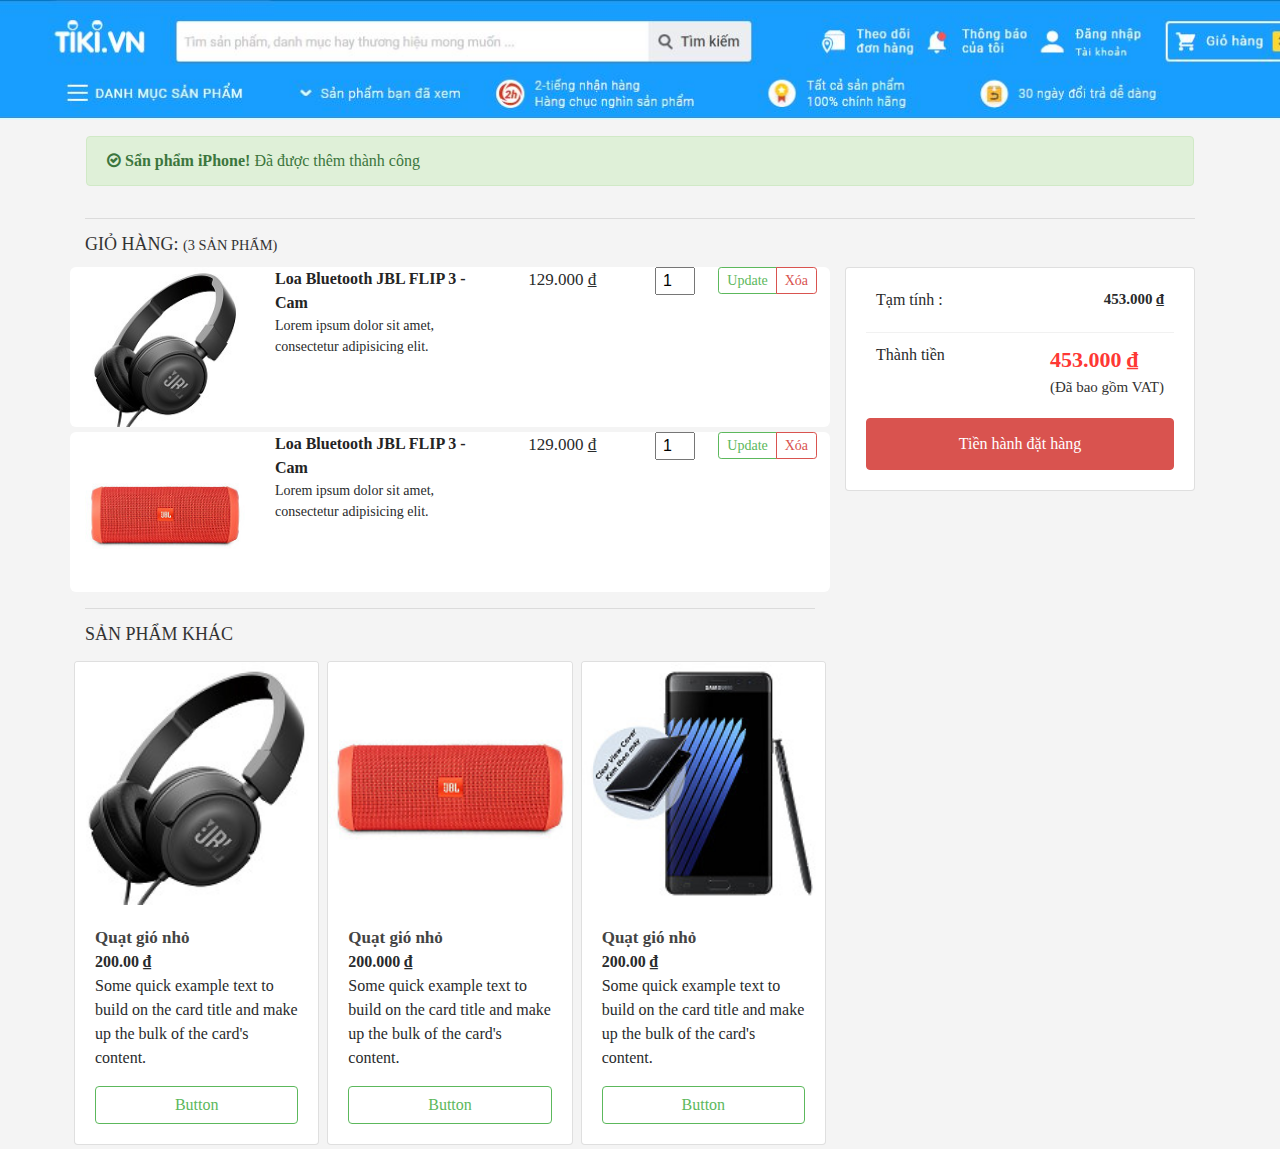
<file: bai10_PROJECT/index.html>
<!DOCTYPE html>
<html lang="en">

<head>
    <title> Example </title>
    <meta charset="utf-8">
    <meta name="viewport" content="width=device-width, initial-scale=1">
    <script type="text/javascript" src="vendor/bootstrap.js"></script>
    <link rel="stylesheet" href="vendor/bootstrap.css">
    <link rel="stylesheet" href="vendor/font-awesome.css">
    <link rel="stylesheet" href="style.css">
</head>

<body>
	<div class="menutren">
		<div class="container-fluid">
			
		</div>
	</div>
	<div class="container" id="noidung">
		<div class="row">
			<div class="col-sm-12 p-3 thongbao">
				<div class="alert alert-success" role="alert">
				    <i class="fa fa-check-circle-o"></i> <strong>Sẩn phẩm iPhone!</strong> Đã được thêm thành công
				</div>
			</div>
			<div class="col-sm-12">
				<hr class="duongke">
				<h3 class="tdto">Giỏ hàng: <small> (3 Sản phẩm)</small></i></h3>
			</div>
			<div class="col-sm-8 danhsach">
				<div class="row motsanpham">
					<div class="col-sm-3">
						<img src="images/1.jpg" alt="" class="img-fluid">
					</div>
					<div class="col-sm-4">
						<a href="" class="tieude">Loa Bluetooth JBL FLIP 3 - Cam</a>
						<div class="noidungsp">
							Lorem ipsum dolor sit amet, consectetur adipisicing elit. 
						</div>
					</div>
					<div class="col-sm-2 gia">129.000 ₫</div>
					<div class="col-sm-1">
						<input type="number" min="1" value="1">
					</div>
					<div class="col-sm-2">
						<div class="btn-group">
							<div class="btn btn-outline-success btn-sm capnhatsp">Update</div>
							<div class="btn btn-outline-danger btn-sm xoasp">Xóa</div>						
						</div>

					</div>
				</div>

				<div class="row motsanpham">
					<div class="col-sm-3">
						<img src="images/2.jpg" alt="" class="img-fluid">
					</div>
					<div class="col-sm-4">
						<a href="" class="tieude">Loa Bluetooth JBL FLIP 3 - Cam</a>
						<div class="noidungsp">
							Lorem ipsum dolor sit amet, consectetur adipisicing elit. 
						</div>
					</div>
					<div class="col-sm-2 gia">129.000 ₫</div>
					<div class="col-sm-1">
						<input type="number" min="1" value="1">
					</div>
					<div class="col-sm-2">
						<div class="btn-group">
							<div class="btn btn-outline-success btn-sm capnhatsp">Update</div>
							<div class="btn btn-outline-danger btn-sm xoasp">Xóa</div>						
						</div>

					</div>
				</div>
				
				<hr>
				<div class="row sanphamkhac mt-3">
					<div class="col-sm-12">
						<h3 class="tdto">Sản phẩm khác</h3>
					</div>
					<div class="col-sm-4">
						<div class="card _1spkhac">
							<img class="card-img-top" src="images/1.jpg">
							<div class="card-block">
								<a href="" class="tieudespkhac">Quạt gió nhỏ</a><br>
								<b>200.00 ₫</b>
								<p class="card-text">Some quick example text to build on the card title and make up the bulk of the card's content.</p>
								<a href="#" class="btn btn-outline-success btn-block">Button</a>
							</div>
						</div>
					</div>
					<div class="col-sm-4">
						<div class="card _1spkhac">
							<img class="card-img-top" src="images/2.jpg">
							<div class="card-block">
								<a href="" class="tieudespkhac">Quạt gió nhỏ</a><br>
								<b>200.000 ₫</b>
								<p class="card-text">Some quick example text to build on the card title and make up the bulk of the card's content.</p>
								<a href="#" class="btn btn-outline-success btn-block">Button</a>
							</div>
						</div>
					</div>
					<div class="col-sm-4">
						<div class="card _1spkhac">
							<img class="card-img-top" src="images/3.jpg">
							<div class="card-block">
								<a href="" class="tieudespkhac">Quạt gió nhỏ</a><br>
								<b>200.00 ₫</b>
								<p class="card-text">Some quick example text to build on the card title and make up the bulk of the card's content.</p>
								<a href="#" class="btn btn-outline-success btn-block">Button</a>
							</div>
						</div>
					</div>
				</div>

			</div>
			<div class="col-sm-4 tinhgia">
				<div class="divtrang card card-block">
					<div class="tamtinh">
						<div class="phai float-right">453.000 ₫</div>
						<div class="trai">Tạm tính :</div>
					</div>
					<div class="thanhtien">
						<div class="phai float-right">
							<div class="doto">453.000 ₫</div>
							<span class="gom">(Đã bao gồm VAT)</span>
						</div>
						
						<div class="trai">Thành tiền</div>			
					</div>
					<a href="" class="btn btn-danger btn-block tratien">Tiền hành đặt hàng</a>						
				</div>

			</div>


		</div>
	</div>
</body>
    <script type="text/javascript" src="js/system.js"></script>
    <script>
		SystemJS.import('js/app.js');
	</script> 
</html>
</file>
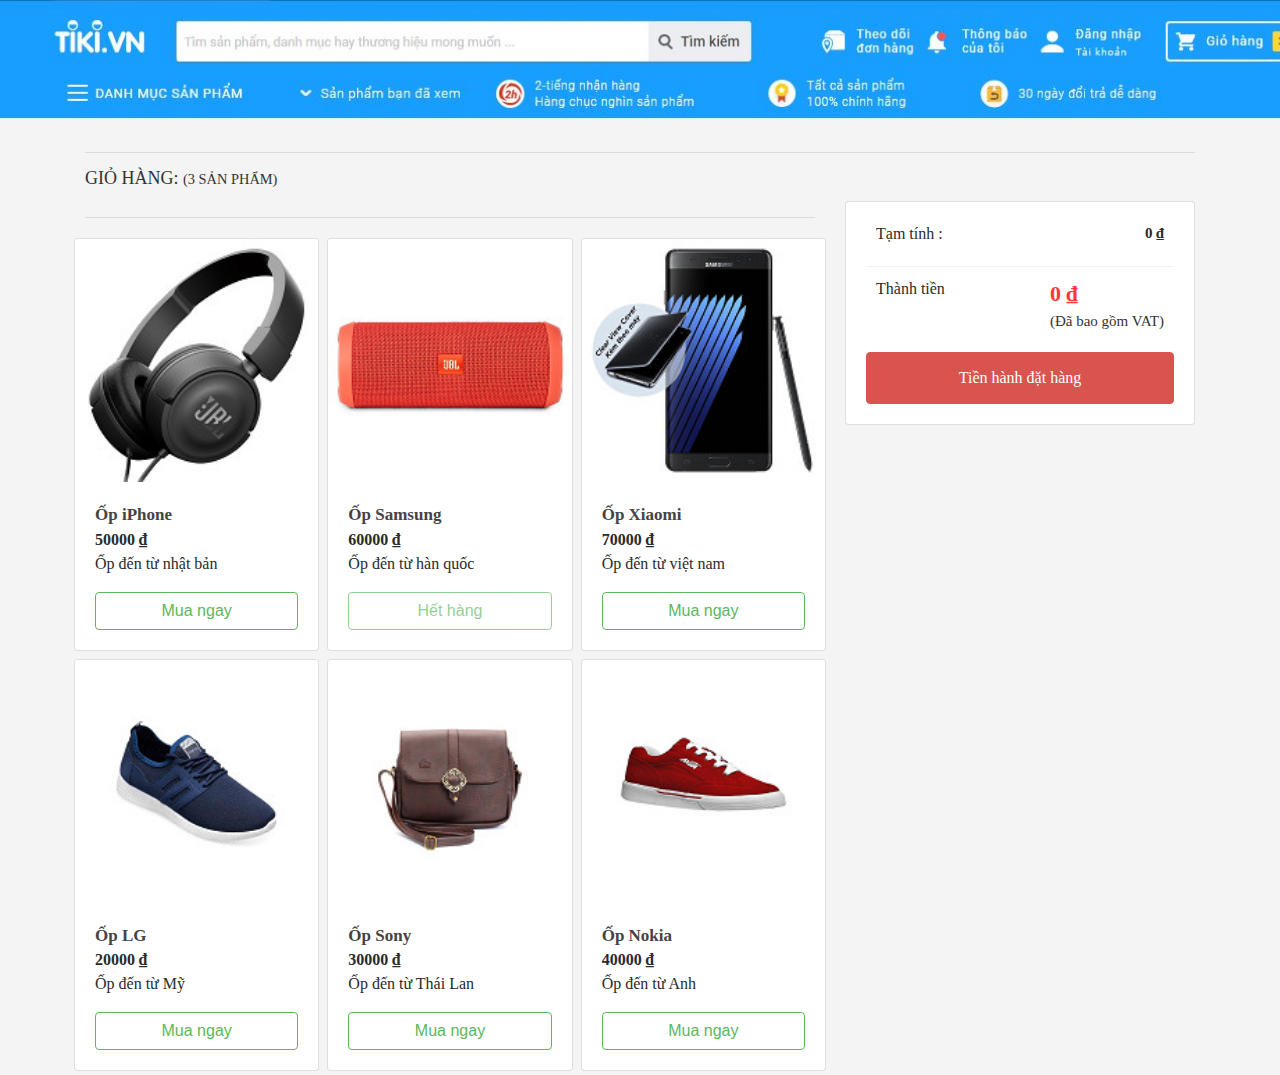
<file: PROJECT_SHOPPINGCART_TYPESCRIPT/index.html>
<!DOCTYPE html>
<html lang="en">

<head>
    <title> Example </title>
    <meta charset="utf-8">
    <meta name="viewport" content="width=device-width, initial-scale=1">
    <script type="text/javascript" src="vendor/bootstrap.js"></script>
    <link rel="stylesheet" href="vendor/bootstrap.css">
    <link rel="stylesheet" href="vendor/font-awesome.css">
    <link rel="stylesheet" href="style.css">
</head>

<body>
	<div class="menutren">
		<div class="container-fluid">
			
		</div>
	</div>
	<div class="container" id="noidung">
		<div class="row">
			<div class="col-sm-12 p-3 thongbao">
				
			</div>
			<div class="col-sm-12">
				<hr class="duongke">
				<h3 class="tdto">Giỏ hàng: <small class="SL"> (<span>3</span> Sản phẩm)</small></i></h3>
			</div>
			<div class="col-sm-8 danhsach">
				<div class="giohang">
	
				</div>
<!-- 				<div class="row motsanpham">
					<div class="col-sm-3">
						<img src="images/1.jpg" alt="" class="img-fluid">
					</div>
					<div class="col-sm-4">
						<a href="" class="tieude">Loa Bluetooth JBL FLIP 3 - Cam</a>
						<div class="noidungsp">
							Lorem ipsum dolor sit amet, consectetur adipisicing elit. 
						</div>
					</div>
					<div class="col-sm-2 gia">129.000 ₫</div>
					<div class="col-sm-1">
						<input type="number" min="1" value="1">
					</div>
					<div class="col-sm-2">
						<div class="btn-group">
							<div class="btn btn-outline-success btn-sm capnhatsp">Update</div>
							<div class="btn btn-outline-danger btn-sm xoasp">Xóa</div>						
						</div>

					</div>
				</div> -->


				
				<hr>
				<div class="row sanphamkhac mt-3">
					<div class="col-sm-12">
						<h3 class="tdto">Sản phẩm khác</h3>
					</div>

				</div>

			</div>
			<div class="col-sm-4 tinhgia">
				<div class="divtrang card card-block">
					<div class="tamtinh">
						<div class="phai float-right">0 ₫</div>
						<div class="trai">Tạm tính :</div>
					</div>
					<div class="thanhtien">
						<div class="phai float-right">
							<div class="doto">0 ₫</div>
							<span class="gom">(Đã bao gồm VAT)</span>
						</div>
						
						<div class="trai">Thành tiền</div>			
					</div>
					<a href="" class="btn btn-danger btn-block tratien">Tiền hành đặt hàng</a>						
				</div>

			</div>


		</div>
	</div>
</body>
<script src="system.js"></script>
<script type="text/javascript">
    System.defaultJSExtensions = true;
    System.import('./mjs/app');
</script>

</html>
</file>
<file: bai10_PROJECT/style.css>
*{margin: 0; padding: 0;} 
.menutren {
	min-height: 120px;
	background-image: url(images/menu.JPG);
	background-size: cover;
}

body {
	font-family: segoe ui;
	background-color: #F4F4F4;
}
hr.duongke {
	margin-top: 0px;
}

h3.tdto {
	color: #333;
    font-size: 18px;
    text-transform: uppercase;
    font-weight: 500;
    margin-bottom: 12px;
}

.motsanpham {
	background: white;
	margin-bottom: 5px;
	border-radius: 6px;
}

.motsanpham .tieude {
	color: #242424;
	font-weight: 700;
}

.motsanpham .noidungsp {
	font-size: 14px;
}

.motsanpham .gia {
	font-size: 17px;
    margin-bottom: 5px;
    font-weight: 500;
    padding-top: 0;
}

.motsanpham input {
	width: 120%;
	padding: 0px 6px 0px 6px;
}

.tinhgia .float-right {
	font-weight: bold;
	font-size: 15px;
}
.tinhgia .tamtinh {
	padding: 0px 10px 20px 10px;
	border-bottom: 1px solid #f1f1f1;
}

.thanhtien {
	padding: 10px 10px 20px 10px;
}
.thanhtien .doto {
	color: #fe3834;
    font-size: 22px;
    font-weight: 600;
}
a.tratien {
	padding: 15px;
}

._1spkhac .tieudespkhac{
	font-weight: bold;
	font-size: 17px;
	color: #444;
}

.sanphamkhac .col-sm-4 {
	padding: 4px;
}
.gom {
	color: #333;
	font-weight: 400;
}
</file>
<file: PROJECT_SHOPPINGCART_TYPESCRIPT/style.css>
*{margin: 0; padding: 0;} 
.menutren {
	min-height: 120px;
	background-image: url(images/menu.JPG);
	background-size: cover;
}

body {
	font-family: segoe ui;
	background-color: #F4F4F4;
}
hr.duongke {
	margin-top: 0px;
}

h3.tdto {
	color: #333;
    font-size: 18px;
    text-transform: uppercase;
    font-weight: 500;
    margin-bottom: 12px;
}

.motsanpham {
	background: white;
	margin-bottom: 5px;
	border-radius: 6px;
}

.motsanpham .tieude {
	color: #242424;
	font-weight: 700;
}

.motsanpham .noidungsp {
	font-size: 14px;
}

.motsanpham .gia {
	font-size: 17px;
    margin-bottom: 5px;
    font-weight: 500;
    padding-top: 0;
}

.motsanpham input {
	width: 120%;
	padding: 0px 6px 0px 6px;
}

.tinhgia .float-right {
	font-weight: bold;
	font-size: 15px;
}
.tinhgia .tamtinh {
	padding: 0px 10px 20px 10px;
	border-bottom: 1px solid #f1f1f1;
}

.thanhtien {
	padding: 10px 10px 20px 10px;
}
.thanhtien .doto {
	color: #fe3834;
    font-size: 22px;
    font-weight: 600;
}
a.tratien {
	padding: 15px;
}

._1spkhac .tieudespkhac{
	font-weight: bold;
	font-size: 17px;
	color: #444;
}

.sanphamkhac .col-sm-4 {
	padding: 4px;
}
.gom {
	color: #333;
	font-weight: 400;
}
</file>
